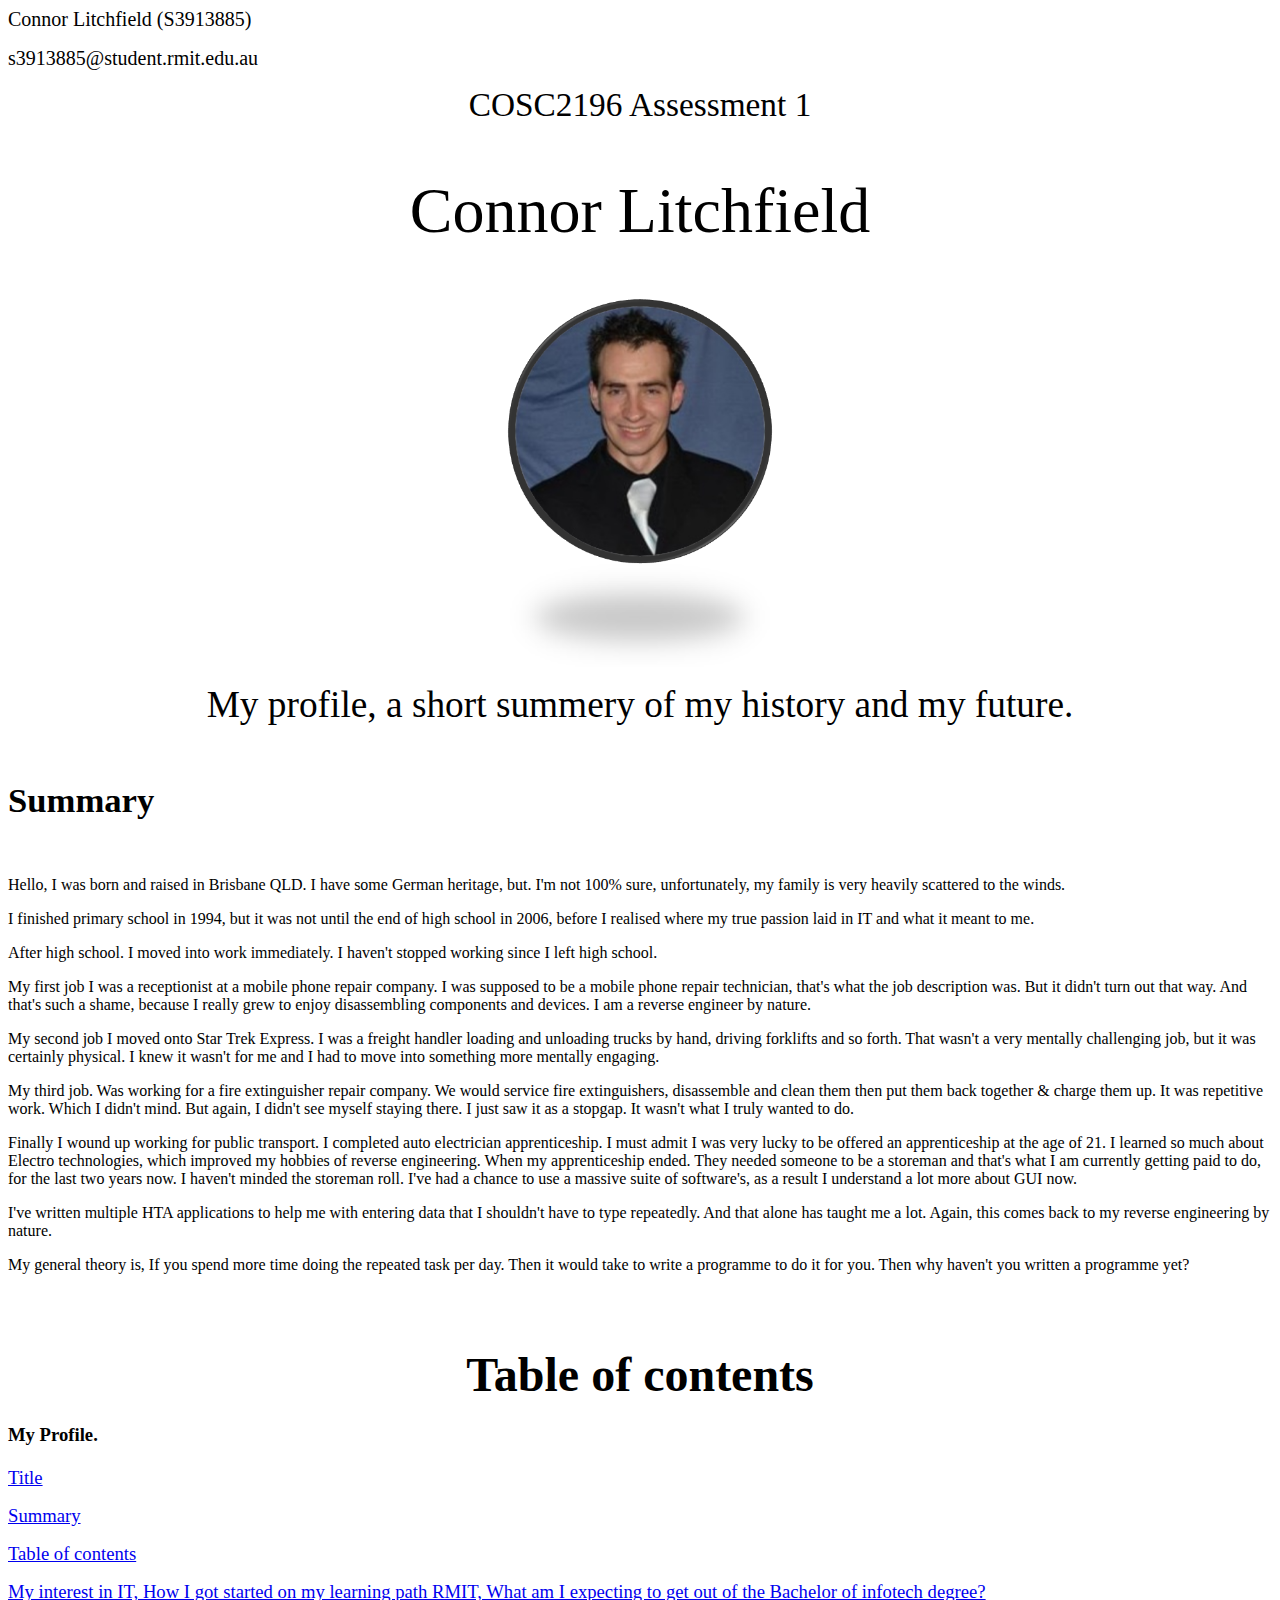
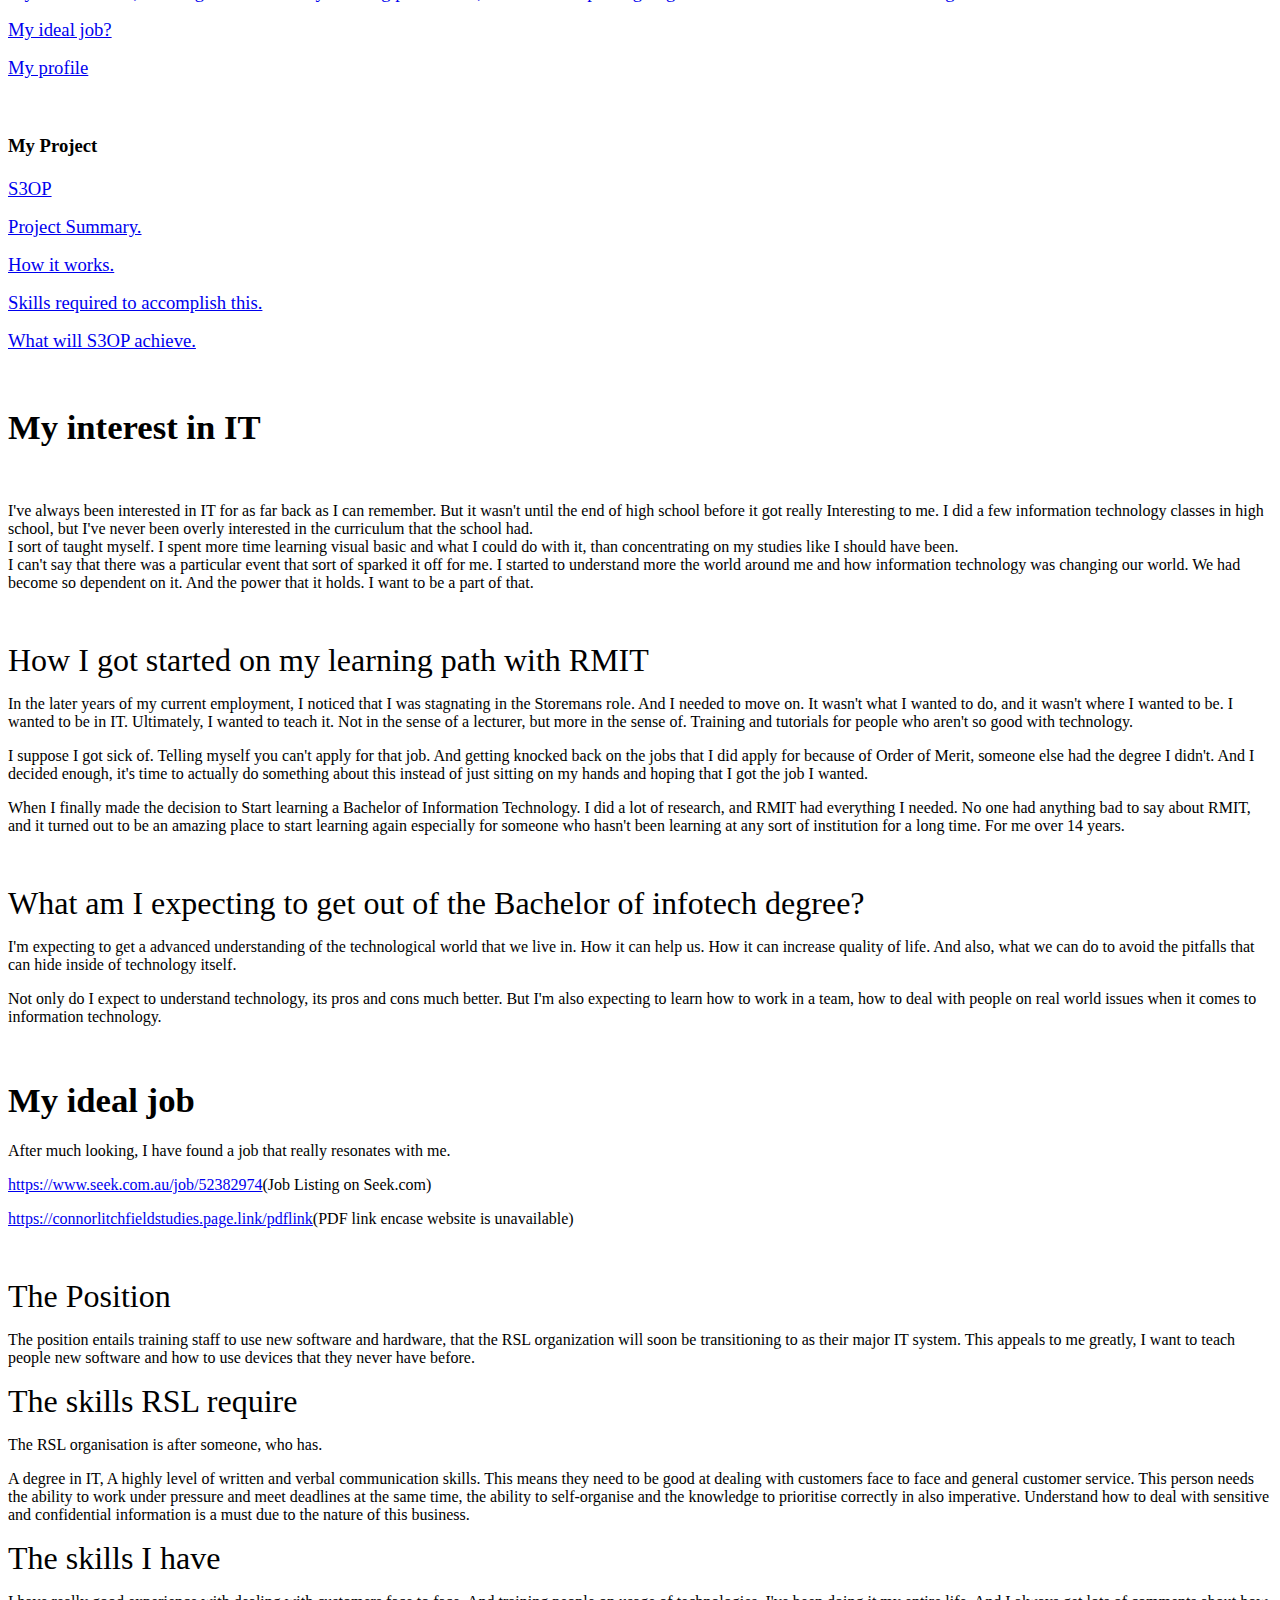
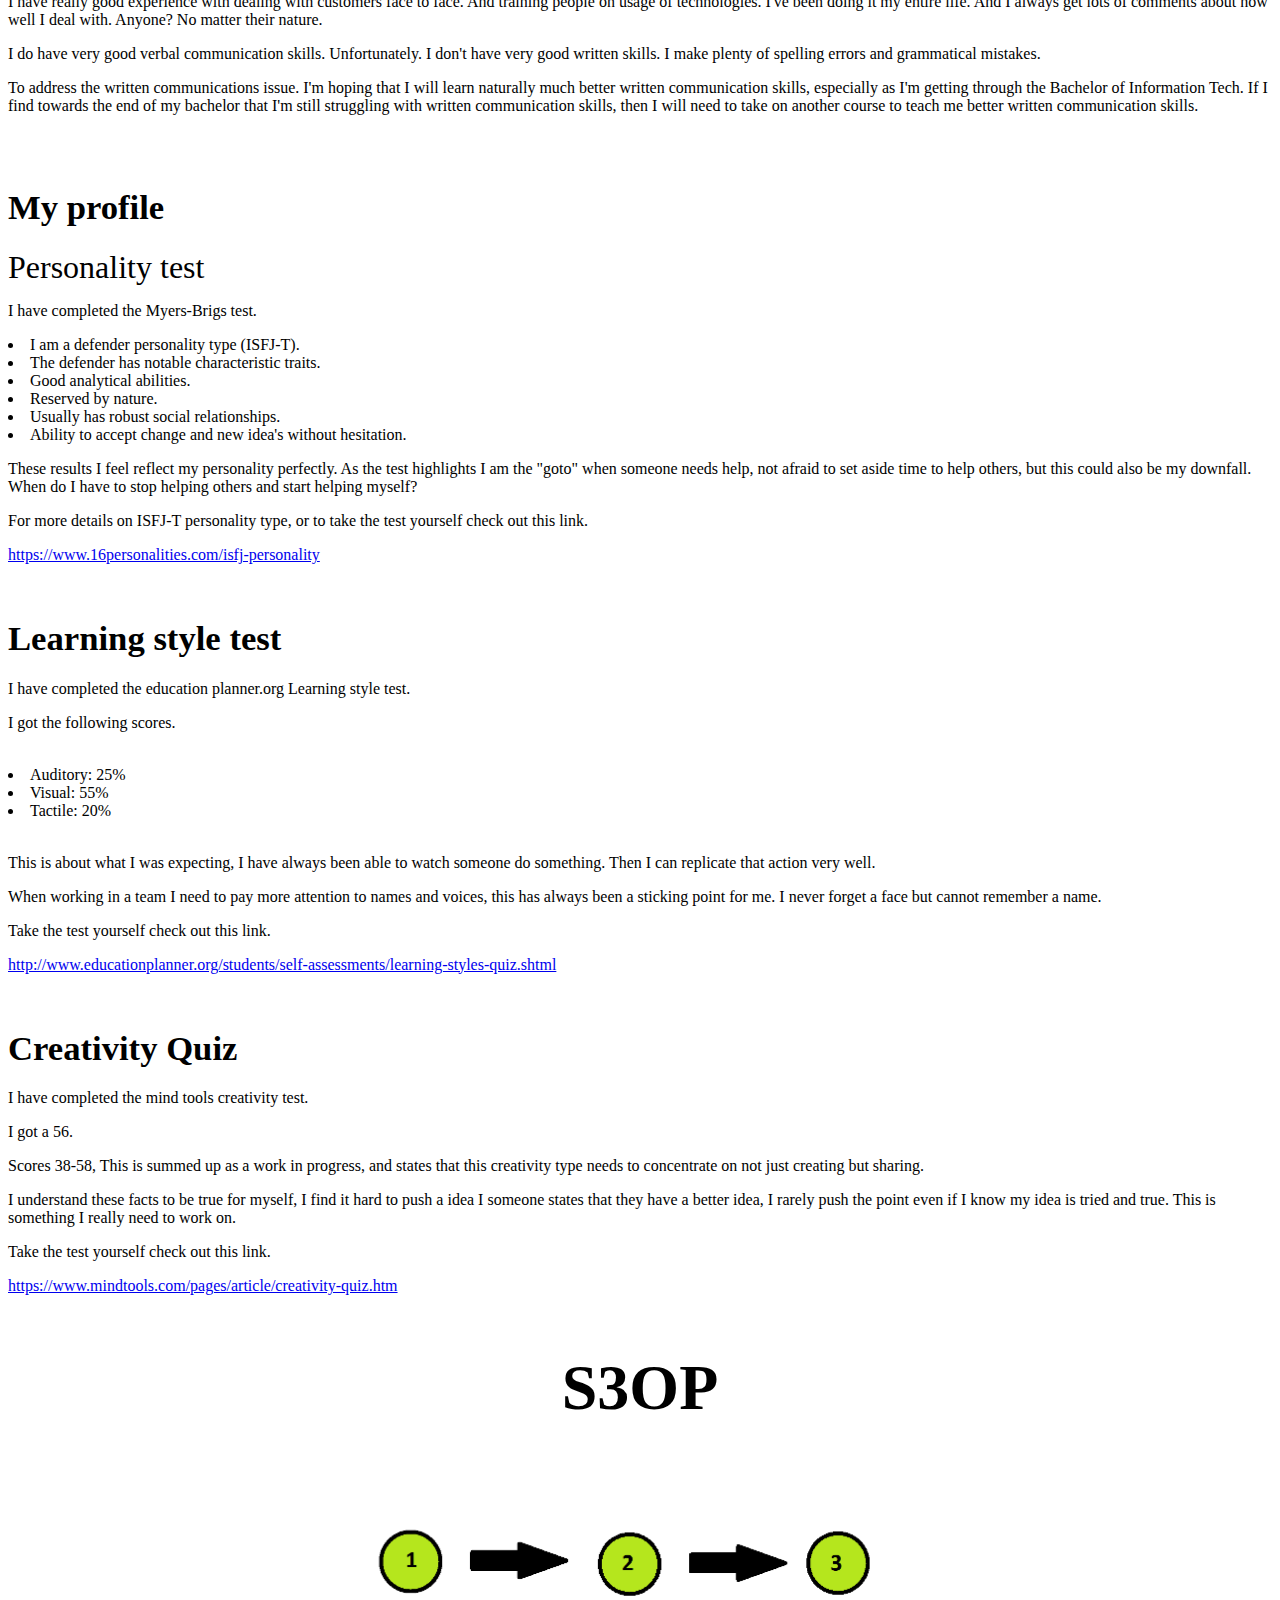
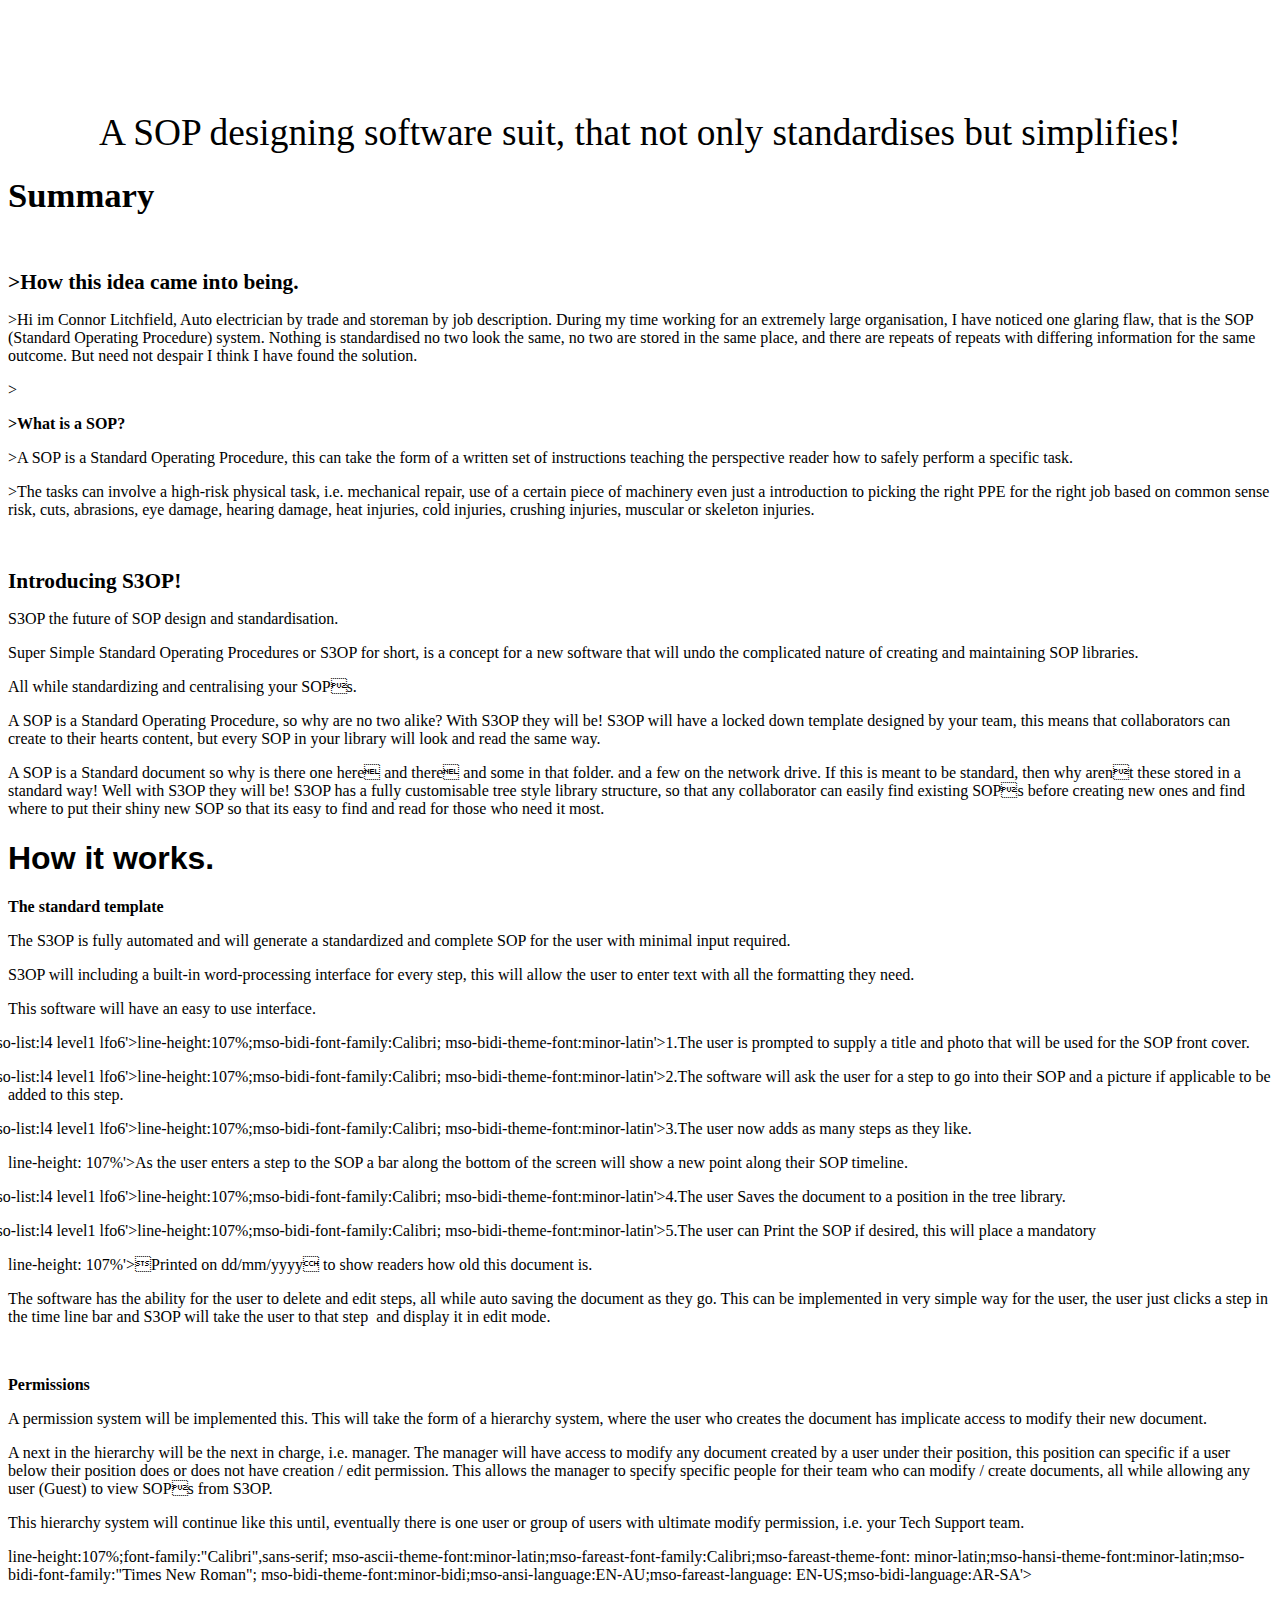
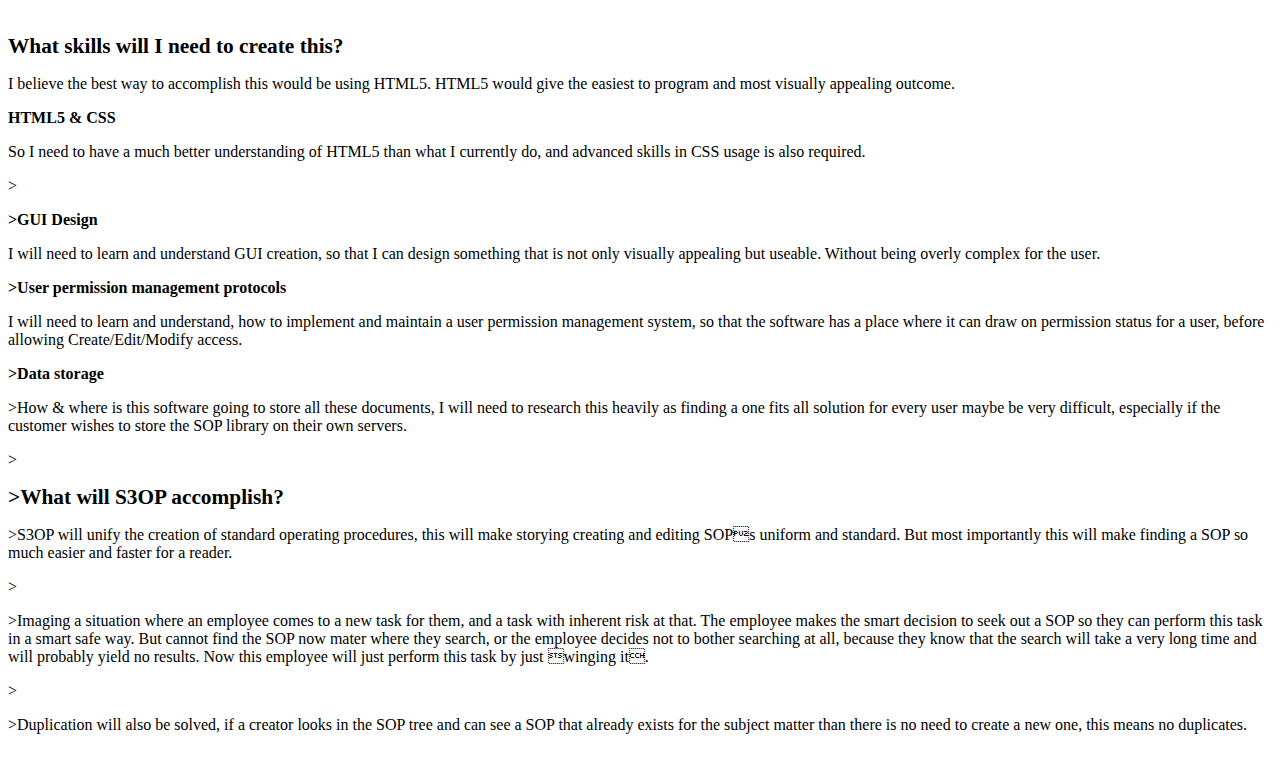
<file: index.html>
<body>

<!-- Main Heading Include Photo and Name-->
<div ID="MainHeading">
<p align=left><span style='font-size:15.0pt'>Connor Litchfield (S3913885)</span></p>
<p align=left><span style='font-size:15.0pt'>s3913885@student.rmit.edu.au</span></p>
<p align=center><span style='font-size:25.0pt'>COSC2196 Assessment 1</span></p>
&nbsp;
<p align=center><span style='font-size:48.0pt'>Connor Litchfield</span></p>
&nbsp;
<p align=center><img width=266 height=369 src="Index_files/image01.png"></p>
<p align=center><span style='font-size:28.0pt'>My profile, a short summery of my history and my future.</span></p>
&nbsp;
</div>
<!-- Now the fun begins This is my summary-->
<div ID="Summary">
<h1><span style='font-size:26.0pt'>Summary</span></h1>
&nbsp;
<p align=left><span style='font-size:12.0pt'>Hello, I was born and raised in Brisbane QLD. I have some German heritage, but. I'm not 100% sure, unfortunately, my family is very heavily scattered to the winds.</span></p>
<p align=left><span style='font-size:12.0pt'>I finished primary school in 1994, but it was not until the end of high school in 2006, before I realised where my true passion laid in IT and what it meant to me.</span></p>
<p align=left><span style='font-size:12.0pt'>After high school. I moved into work immediately. I haven't stopped working since I left high school.</span></p>
<p align=left><span style='font-size:12.0pt'>My first job I was a receptionist at a mobile phone repair company. I was supposed to be a mobile phone repair technician, that's what the job description was. But it didn't turn out that way. And that's such a shame, because I really grew to enjoy disassembling components and devices. I am a reverse engineer by nature.</span></p>
<p align=left><span style='font-size:12.0pt'>My second job I moved onto Star Trek Express. I was a freight handler loading and unloading trucks by hand, driving forklifts and so forth. That wasn't a very mentally challenging job, but it was certainly physical. I knew it wasn't for me and I had to move into something more mentally engaging.</span></p>
<p align=left><span style='font-size:12.0pt'>My third job. Was working for a fire extinguisher repair company. We would service fire extinguishers, disassemble and clean them then put them back together & charge them up. It was repetitive work. Which I didn't mind. But again, I didn't see myself staying there. I just saw it as a stopgap. It wasn't what I truly wanted to do.</span></p>
<p align=left><span style='font-size:12.0pt'>Finally I wound up working for public transport. I completed auto electrician apprenticeship. I must admit I was very lucky to be offered an apprenticeship at the age of 21. I learned so much about Electro technologies, which improved my hobbies of reverse engineering. When my apprenticeship ended. They needed someone to be a storeman and that's what I am currently getting paid to do, for the last two years now. I haven't minded the storeman roll. I've had a chance to use a massive suite of software's, as a result I understand a lot more about GUI now.</span></p>
<p align=left><span style='font-size:12.0pt'>I've written multiple HTA applications to help me with entering data that I shouldn't have to type repeatedly. And that alone has taught me a lot. Again, this comes back to my reverse engineering by nature.</span></p>
<p align=left><span style='font-size:12.0pt'>My general theory is, If you spend more time doing the repeated task per day. Then it would take to write a programme to do it for you. Then why haven't you written a programme yet?</span></p>
&nbsp;
</div>
<!-- Table Of Contents-->
<div ID="TableOfContents">
&nbsp;
<h1 align=center><span style='font-size:36.0pt'>Table of contents</span></h1>
<h1 align=left><span style='font-size:14.0pt'>My Profile.</span></h1>
<p><a style='font-size:14.0pt' href="#MainHeading">Title</a></p>
<p><a style='font-size:14.0pt' href="#Summary">Summary</a></p>
<p><a style='font-size:14.0pt' href="#TableOfContents">Table of contents</a></p>
<p><a style='font-size:14.0pt' href="#MyInterestInIT">My interest in IT, How I got started on my learning path RMIT, What am I expecting to get out of the Bachelor of infotech degree?</a></p>
<p><a style='font-size:14.0pt' href="#MyIdealJob">My ideal job?</a></p>
<p><a style='font-size:14.0pt' href="#MyProfile">My profile</a></p>
&nbsp;
<h1 align=left><span style='font-size:14.0pt'>My Project</span></h1>
<p><a style='font-size:14.0pt' href="#S3OP">S3OP</a></p>
<p><a style='font-size:14.0pt' href="#ProjectSummary">Project Summary.</a></p>
<p><a style='font-size:14.0pt' href="#HowItWorks">How it works.</a></p>
<p><a style='font-size:14.0pt' href="#Skills">Skills required to accomplish this.</a></p>
<p><a style='font-size:14.0pt' href="#WhatWillS3OPAchieve">What will S3OP achieve.</a></p>
</div>
<!-- My interest in IT -->
<div ID="MyInterestInIT">
&nbsp;
<h1><span style='font-size:26.0pt'>My interest in IT</span></h1>
&nbsp;
<p align=left><span style='font-size:12.0pt'>I've always been interested in IT for as far back as I can remember. But it wasn't until the end of high school before it got really Interesting to me. I did a few information technology classes in high school, but I've never been overly interested in the curriculum that the school had.
<br>I sort of taught myself. I spent more time learning visual basic and what I could do with it, than concentrating on my studies like I should have been.
<br>I can't say that there was a particular event that sort of sparked it off for me. I started to understand more the world around me and how information technology was changing our world. We had become so dependent on it. And the power that it holds. I want to be a part of that.</span></p>
&nbsp;
<p align=left><span style='font-size:24.0pt'>How I got started on my learning path with RMIT</span></p>
<p align=left><span style='font-size:12.0pt'>In the later years of my current employment, I noticed that I was stagnating in the Storemans role. And I needed to move on. It wasn't what I wanted to do, and it wasn't where I wanted to be. I wanted to be in IT. Ultimately, I wanted to teach it. Not in the sense of a lecturer, but more in the sense of. Training and tutorials for people who aren't so good with technology.</span></p>
<p align=left><span style='font-size:12.0pt'>I suppose I got sick of. Telling myself you can't apply for that job. And getting knocked back on the jobs that I did apply for because of Order of Merit, someone else had the degree I didn't. And I decided enough, it's time to actually do something about this instead of just sitting on my hands and hoping that I got the job I wanted.</span></p>
<p align=left><span style='font-size:12.0pt'>When I finally made the decision to Start learning a Bachelor of Information Technology. I did a lot of research, and RMIT had everything I needed. No one had anything bad to say about RMIT, and it turned out to be an amazing place to start learning again especially for someone who hasn't been learning at any sort of institution for a long time. For me over 14 years.</span></p>
&nbsp;
<p align=left><span style='font-size:24.0pt'>What am I expecting to get out of the Bachelor of infotech degree?</span></p>
<p align=left><span style='font-size:12.0pt'>I'm expecting to get a advanced understanding of the technological world that we live in. How it can help us. How it can increase quality of life. And also, what we can do to avoid the pitfalls that can hide inside of technology itself.</span></p>
<p align=left><span style='font-size:12.0pt'>Not only do I expect to understand technology, its pros and cons much better. But I'm also expecting to learn how to work in a team, how to deal with people on real world issues when it comes to information technology.</span></p>

<!-- My ideal job -->
&nbsp;
<div ID="MyIdealJob">
<h1><span style='font-size:26.0pt'>My ideal job</span></h1>
<p align=left><span style='font-size:12.0pt'>After much looking, I have found a job that really resonates with me.</span></p>
<p align=left><span style='font-size:12.0pt'><a href="https://www.seek.com.au/job/52382974">https://www.seek.com.au/job/52382974</a>(Job Listing on Seek.com)</span></p>
<p align=left><span style='font-size:12.0pt'><a href="https://connorlitchfieldstudies.page.link/pdflink">https://connorlitchfieldstudies.page.link/pdflink</a>(PDF link encase website is unavailable) </span></p>
&nbsp;
<p align=left><span style='font-size:24.0pt'>The Position</span></p>
<p align=left><span style='font-size:12.0pt'>The position entails training staff to use new software and hardware, that the RSL organization will soon be transitioning to as their major IT system. This appeals to me greatly, I want to teach people new software and how to use devices that they never have before.</span></p>
<p align=left><span style='font-size:24.0pt'>The skills RSL require</span></p>
<p align=left><span style='font-size:12.0pt'>The RSL organisation is after someone, who has.</span></p>
<p align=left><span style='font-size:12.0pt'>A degree in IT, A highly level of written and verbal communication skills. This means they need to be good at dealing with customers face to face and general customer service. This person needs the ability to work under pressure and meet deadlines at the same time, the ability to self-organise and the knowledge to prioritise correctly in also imperative. Understand how to deal with sensitive and confidential information is a must due to the nature of this business. </span></p>
<p align=left><span style='font-size:24.0pt'>The skills I have</span></p>
<p align=left><span style='font-size:12.0pt'>I have really good experience with dealing with customers face to face. And training people on usage of technologies. I've been doing it my entire life. And I always get lots of comments about how well I deal with. Anyone? No matter their nature.</span></p>
<p align=left><span style='font-size:12.0pt'>I do have very good verbal communication skills. Unfortunately. I don't have very good written skills. I make plenty of spelling errors and grammatical mistakes.</span></p>
<p align=left><span style='font-size:12.0pt'>To address the written communications issue. I'm</span> hoping that I will learn naturally much better written communication skills, especially as I'm getting through the Bachelor of Information Tech. If I find towards the end of my bachelor that I'm still struggling with written communication skills, then I will need to take on another course to teach me better written communication skills.</span></p>
&nbsp;
</div>
<!-- My profile -->
<div ID="MyProfile">
&nbsp;
<h1><span style='font-size:26.0pt'>My profile</span></h1>
<p align=left><span style='font-size:24.0pt'>Personality test</span></p>
<p align=left><span style='font-size:12.0pt'>I have completed the Myers-Brigs test. </span></p>
<li>I am a defender personality type (ISFJ-T).</li>
<li>The defender has notable characteristic traits.</li>
<li>Good analytical abilities.</li>
<li>Reserved by nature.</li>
<li>Usually has robust social relationships.</li>
<li>Ability to accept change and new idea's without hesitation.</li>
<p align=left><span style='font-size:12.0pt'>These results I feel reflect my personality perfectly. As the test highlights I am the "goto" when someone needs help, not afraid to set aside time to help others, but this could also be my downfall. When do I have to stop helping others and start helping myself?</span></p>
<p align=left><span style='font-size:12.0pt'>For more details on ISFJ-T personality type, or to take the test yourself check out this link.</span></p>
<p align=left><span style='font-size:12.0pt'><a
href="https://www.16personalities.com/isfj-personality">https://www.16personalities.com/isfj-personality</a></span></p>
&nbsp;
<h1><span style='font-size:26.0pt'>Learning style test</span></h1>
<p align=left><span style='font-size:12.0pt'>I have completed the education planner.org Learning style test.</span></p>
<p align=left><span style='font-size:12.0pt'>I got the following scores.</span></p>
&nbsp;
<li>Auditory: 25%</li>
<li>Visual: 55%</li>
<li>Tactile: 20%</li>
&nbsp;
<p align=left><span style='font-size:12.0pt'>This is about what I was expecting, I have always been able to watch someone do something. Then I can replicate that action very well.</span></p>
<p align=left><span style='font-size:12.0pt'>When working in a team I need to pay more attention to names and voices, this has always been a sticking point for me. I never forget a face but cannot remember a name.</span></p>
<p align=left><span style='font-size:12.0pt'>Take the test yourself check out this link.</span></p>
<p align=left><span style='font-size:12.0pt'><a href="http://www.educationplanner.org/students/self-assessments/learning-styles-quiz.shtml">http://www.educationplanner.org/students/self-assessments/learning-styles-quiz.shtml</a></span></p>
&nbsp;
<h1><span style='font-size:26.0pt'>Creativity Quiz</span></h1>
<p align=left><span style='font-size:12.0pt'>I have completed the mind tools creativity test.</span></p>
<p align=left><span style='font-size:12.0pt'>I got a 56.</span></p>
<p align=left><span style='font-size:12.0pt'>Scores 38-58, This is summed up as a work in progress, and states that this creativity type needs to concentrate on not just creating but sharing.</span></p>
<p align=left><span style='font-size:12.0pt'>I understand these facts to be true for myself, I find it hard to push a idea I someone states that they have a better idea, I rarely push the point even if I know my idea is tried and true. This is something I really need to work on.</span></p>
<p align=left><span style='font-size:12.0pt'>Take the test yourself check out this link.</span></p>
<p align=left><span style='font-size:12.0pt'><a href="https://www.mindtools.com/pages/article/creativity-quiz.htm">https://www.mindtools.com/pages/article/creativity-quiz.htm</a></span></p>
</div>
<!-- S3OP -->
<div ID="S3OP">
&nbsp;
<h1 align=center><span style='font-size:48.0pt'>S3OP</span></h1>
&nbsp;
<p align=center><img width=602 height=181 src="Index_files/image02.png"></p>
&nbsp;
<p align=center><span style='font-size:28.0pt'>A SOP designing software suit, that not only standardises but simplifies!</span></p>
</div>
<!-- Project Summary -->
<div ID="ProjectSummary">
<h1><span style='font-size:26.0pt'>Summary</span></h1>
&nbsp;
<p align=left><span style='font-size:12.0pt'><b><span style='font-size:16.0pt'>
>How this idea came into being. </span></b></span></p>

<p align=left><span style='font-size:12.0pt'><span style='font-size:12.0pt'>
>Hi im Connor Litchfield, Auto electrician by trade and
storeman by job description. During my time working for an extremely large
organisation, I have noticed one glaring flaw, that is the SOP (Standard
Operating Procedure) system. Nothing is standardised no two look the same, no
two are stored in the same place, and there are repeats of repeats with
differing information for the same outcome. But need not despair I think I have
found the solution.</span></p>

<p align=left><span style='font-size:12.0pt'><span style='font-size:12.0pt'>
>&nbsp;</span></p>

<p align=left><span style='font-size:12.0pt'><b><span style='font-size:12.0pt'>
>What is a SOP?</span></b></span></p>

<p align=left><span style='font-size:12.0pt'><span style='font-size:12.0pt'>
>A SOP is a Standard Operating Procedure, this can take the
form of a written set of instructions teaching the perspective reader how to
safely perform a specific task.</span></p>

<p align=left><span style='font-size:12.0pt'><span style='font-size:12.0pt'>
>The tasks can involve a high-risk physical task, i.e.</span> mechanical repair, use of a certain piece of machinery
even just <span class=SpellE>a</span> introduction to picking the right PPE for
the right job based on common sense risk, cuts, abrasions, eye damage, hearing
damage, heat injuries, cold injuries, crushing injuries, muscular or skeleton
injuries. </span></p>

<p align=left><span style='font-size:12.0pt'>&nbsp;</span></p>

<p class=MsoNoSpacing><b><span style='font-size:16.0pt'>Introducing S3OP!</span></b></span></p>

<p align=left><span style='font-size:12.0pt'><span style='font-size:12.0pt'>S3OP the
future of SOP design and standardisation. </span></p>

<p align=left><span style='font-size:12.0pt'><span style='font-size:12.0pt'>Super Simple
Standard Operating Procedures or S3OP for short, is a concept for a new
software that will undo the complicated nature of creating and maintaining SOP
libraries.</span></p>

<p align=left><span style='font-size:12.0pt'><span style='font-size:12.0pt'>All while
standardizing and centralising your SOPs.</span></p>

<p align=left><span style='font-size:12.0pt'><span style='font-size:12.0pt'>A SOP is a
Standard Operating Procedure, so why are no two alike? With S3OP they will be!
S3OP will have a locked down template designed by your team, this means that
collaborators can create to their hearts content, but every SOP in your library
will look and read the same way. </span></p>

<p align=left><span style='font-size:12.0pt'><span style='font-size:12.0pt'>A SOP is a
Standard document so why is there one here and there and some in that folder.
and a few on the network drive. If this is meant to be standard, then why arent</span> these stored in a standard way! Well with S3OP they
will be! S3OP has a fully customisable tree style library structure, so that
any collaborator can easily find existing SOPs before creating new ones and
find where to put their shiny new SOP so that <span class=SpellE>its</span>
easy to find and read for those who need it most. </span><br clear=all
style='mso-special-character:line-break;page-break-before:always'>
</span></p>

<h1><b><span style='font-family:"Calibri",sans-serif;mso-ascii-theme-font:minor-latin;
mso-fareast-font-family:Calibri;mso-fareast-theme-font:minor-latin;mso-hansi-theme-font:
minor-latin;mso-bidi-font-family:"Times New Roman";mso-bidi-theme-font:minor-bidi;
color:windowtext'>How it works.</span></b></h1>

<p align=left><span style='font-size:12.0pt'><b>The standard template</b></span></p>

<p align=left><span style='font-size:12.0pt'><span style='font-size:12.0pt'>The S3OP is
fully automated and will generate a standardized and complete SOP for the user
with minimal input required. </span></p>

<p align=left><span style='font-size:12.0pt'><span style='font-size:12.0pt'>S3OP will
including a built-in word-processing interface for every step, this will allow
the user to enter text with all the formatting they need. </span></p>

<p align=left><span style='font-size:12.0pt'><span style='font-size:12.0pt'>This
software will have an easy to use</span> interface. </span></p>

<p class=MsoListParagraphCxSpFirst style='text-indent:-18.0pt'>mso-list:l4 level1 lfo6'><![if !supportLists]><span
style='font-size:12.0pt'>line-height:107%;mso-bidi-font-family:Calibri;
mso-bidi-theme-font:minor-latin'><span style='mso-list:Ignore'>1.<span
style='font:7.0pt "Times New Roman"'><![endif]><span
style='font-size:12.0pt'>The user is prompted to supply a
title and photo that will be used for the SOP front cover.</span></p>

<p class=MsoListParagraphCxSpMiddle style='text-indent:-18.0pt'>mso-list:l4 level1 lfo6'><![if !supportLists]><span
style='font-size:12.0pt'>line-height:107%;mso-bidi-font-family:Calibri;
mso-bidi-theme-font:minor-latin'><span style='mso-list:Ignore'>2.<span
style='font:7.0pt "Times New Roman"'><![endif]><span
style='font-size:12.0pt'>The software will ask the user for a
step to go into their SOP and a picture if applicable to be added to this step.</span></p>

<p class=MsoListParagraphCxSpMiddle style='text-indent:-18.0pt'>mso-list:l4 level1 lfo6'><![if !supportLists]><span
style='font-size:12.0pt'>line-height:107%;mso-bidi-font-family:Calibri;
mso-bidi-theme-font:minor-latin'><span style='mso-list:Ignore'>3.<span
style='font:7.0pt "Times New Roman"'><![endif]><span
style='font-size:12.0pt'>The user now adds as many steps as
they like.</span></p>

<p class=MsoListParagraphCxSpMiddle><span style='font-size:12.0pt'>line-height:
107%'>As the user enters a step to the SOP a bar along the bottom of the screen
will show a new point along their SOP timeline.</span></p>

<p class=MsoListParagraphCxSpMiddle style='text-indent:-18.0pt'>mso-list:l4 level1 lfo6'><![if !supportLists]><span
style='font-size:12.0pt'>line-height:107%;mso-bidi-font-family:Calibri;
mso-bidi-theme-font:minor-latin'><span style='mso-list:Ignore'>4.<span
style='font:7.0pt "Times New Roman"'><![endif]><span
style='font-size:12.0pt'>The user Saves the document to a
position in the tree library.</span></p>

<p class=MsoListParagraphCxSpMiddle style='text-indent:-18.0pt'>mso-list:l4 level1 lfo6'><![if !supportLists]><span
style='font-size:12.0pt'>line-height:107%;mso-bidi-font-family:Calibri;
mso-bidi-theme-font:minor-latin'><span style='mso-list:Ignore'>5.<span
style='font:7.0pt "Times New Roman"'><![endif]><span
style='font-size:12.0pt'>The user can Print the SOP if
desired, this will place a mandatory </span></p>

<p class=MsoListParagraphCxSpLast><span style='font-size:12.0pt'>line-height:
107%'>Printed on dd/mm/<span class=SpellE>yyyy</span> to show readers how old
this document is.</span></p>

<p align=left><span style='font-size:12.0pt'><span style='font-size:12.0pt'>The software
has the ability for the user to delete and edit steps, all while auto saving
the document as they go. This can be implemented in very simple way for the
user, the user just clicks a step in the time line bar and S3OP will take the
user to that step<span style='mso-spacerun:yes'>  </span>and</span>
display it in edit mode.</span></p>

<p align=left><span style='font-size:12.0pt'><span style='font-size:12.0pt'>&nbsp;</span></p>

<p align=left><span style='font-size:12.0pt'><b>Permissions </b></span></p>

<p align=left><span style='font-size:12.0pt'><span style='font-size:12.0pt'>A permission
system will be implemented this. This will take the form of a hierarchy system,
where the user who creates the document has implicate access to modify their
new document. </span></p>

<p align=left><span style='font-size:12.0pt'><span style='font-size:12.0pt'>A next in
the hierarchy will be the next in charge, i.e.</span>
manager. The manager will have access to modify any document created by a user
under their position, this position can specific if a user below their position
does or does not have creation / edit permission. This allows the manager to
specify specific people for their team who can modify / create documents, all
while allowing any user (Guest) to view SOPs from S3OP.</span></p>

<p align=left><span style='font-size:12.0pt'><span style='font-size:12.0pt'>This
hierarchy system will continue like this until, eventually there is one user or
group of users with ultimate modify permission, i.e.</span>
your Tech Support team.</span></p>

<span style='font-size:12.0pt'>line-height:107%;font-family:"Calibri",sans-serif;
mso-ascii-theme-font:minor-latin;mso-fareast-font-family:Calibri;mso-fareast-theme-font:
minor-latin;mso-hansi-theme-font:minor-latin;mso-bidi-font-family:"Times New Roman";
mso-bidi-theme-font:minor-bidi;mso-ansi-language:EN-AU;mso-fareast-language:
EN-US;mso-bidi-language:AR-SA'><br clear=all style='mso-special-character:line-break;
page-break-before:always'>
</span>

<p align=left><span style='font-size:12.0pt'><span style='font-size:12.0pt'>&nbsp;</span></p>

<p align=left><span style='font-size:12.0pt'><b><span style='font-size:16.0pt'>What
skills will I need to create this?</span></b></span></p>

<p align=left><span style='font-size:12.0pt'><span style='font-size:12.0pt'>I believe
the best way to accomplish this would be using HTML5. HTML5 would give the
easiest to program and most visually appealing outcome.</span></p>

<p align=left><span style='font-size:12.0pt'><b>HTML5 &amp; CSS</b><span
style='font-size:12.0pt'></span></p>

<p align=left><span style='font-size:12.0pt'><span
style='font-size:12.0pt'>So</span><span
style='font-size:12.0pt'> I need to have a much better
understanding of HTML5 than what I currently do, and advanced skills in CSS
usage is also required.</span></p>

<p align=left><span style='font-size:12.0pt'><span style='font-size:12.0pt'>
>&nbsp;</span></p>

<p align=left><span style='font-size:12.0pt'><b><span style='font-size:12.0pt'>
>GUI Design</span></b></span></p>

<p align=left><span style='font-size:12.0pt'><span style='font-size:12.0pt'>I will need
to learn and understand GUI creation, so that I can design something that is
not only visually appealing but useable. Without being overly complex for the
user.</span></p>

<p align=left><span style='font-size:12.0pt'><b><span style='font-size:12.0pt'>
>User permission management protocols</span></b></span></p>

<p align=left><span style='font-size:12.0pt'><span style='font-size:12.0pt'>I will need
to learn and understand, how to implement and maintain a user permission
management system, so that the software has a place where it can draw on
permission status for a user, before allowing Create/Edit/Modify access.</span></p>

<p align=left><span style='font-size:12.0pt'><b><span style='font-size:12.0pt'>
>Data storage</span></b></span></p>

<p align=left><span style='font-size:12.0pt'><span style='font-size:12.0pt'>
>How &amp; where is this software going to store all these
documents, I will need to research this heavily as finding a one fits all
solution for every user maybe be very difficult, especially if the customer
wishes to store the SOP library on their own servers. </span></p>

<p align=left><span style='font-size:12.0pt'><span style='font-size:12.0pt'>
>&nbsp;</span></p>

<p align=left><span style='font-size:12.0pt'><b><span style='font-size:16.0pt'>
>What will S3OP accomplish?</span></b></span></p>

<p align=left><span style='font-size:12.0pt'><span style='font-size:12.0pt'>
>S3OP will unify the creation of standard operating
procedures, this will make storying creating and editing SOPs uniform and
standard. But most importantly this will make finding a SOP so much easier and
faster for a reader. </span></p>

<p align=left><span style='font-size:12.0pt'><span style='font-size:12.0pt'>
>&nbsp;</span></p>

<p align=left><span style='font-size:12.0pt'><span style='font-size:12.0pt'>
>Imaging a situation where an employee comes to a new task for
them, and a task with inherent risk at that. The employee makes the smart
decision to seek out a SOP so they can perform this task in a smart safe way.
But cannot find the SOP now <span class=SpellE>mater</span> where they search,
or the employee decides not to bother searching at all, because they know that
the search will take a very long time and will probably yield no results. Now
this employee will just perform this task by just winging it.</span></p>

<p align=left><span style='font-size:12.0pt'><span style='font-size:12.0pt'>
>&nbsp;</span></p>

<p align=left><span style='font-size:12.0pt'><span style='font-size:12.0pt'>
>Duplication will also be solved, if a creator looks in the
SOP tree and can see a SOP that already exists for the subject matter than
there is no need to create a new one, this means no duplicates.</span></p>

&nbsp;

&nbsp;

&nbsp;

&nbsp;

</div>

</body>

</html>
</file>
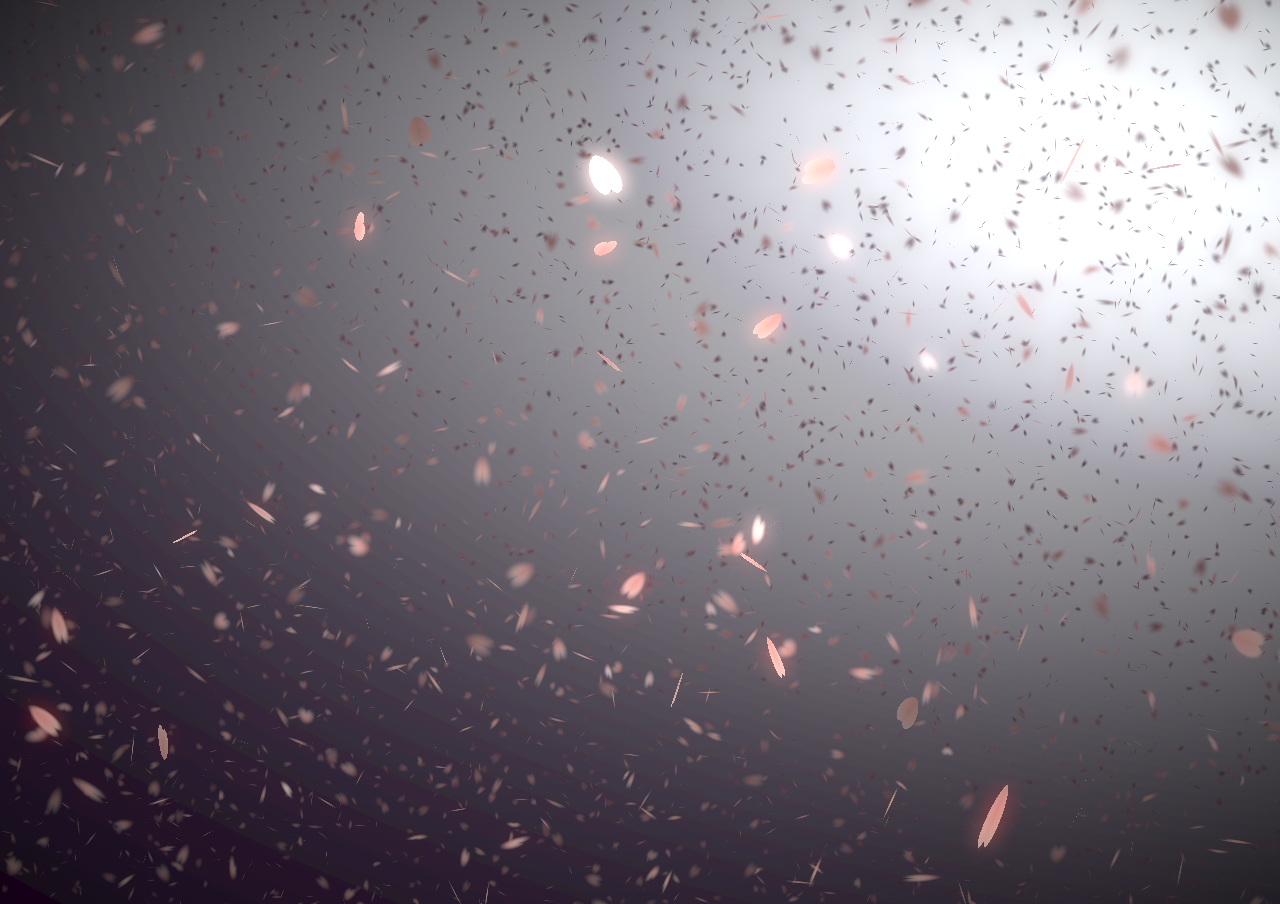
<file: FanceyBackgrounds/Sakura/index.html>
<!DOCTYPE html>
<html lang="en" >
<head>
  <meta charset="UTF-8">
  <title>CodePen - A Pen by  Anand Davaasuren</title>
  <link rel="stylesheet" href="./style.css">

</head>
<body>
<!-- partial:index.partial.html -->
<canvas id="sakura"></canvas>
<div class="btnbg">
</div>

<!-- sakura shader -->
<script id="sakura_point_vsh" type="x-shader/x_vertex">
uniform mat4 uProjection;
uniform mat4 uModelview;
uniform vec3 uResolution;
uniform vec3 uOffset;
uniform vec3 uDOF;  //x:focus distance, y:focus radius, z:max radius
uniform vec3 uFade; //x:start distance, y:half distance, z:near fade start

attribute vec3 aPosition;
attribute vec3 aEuler;
attribute vec2 aMisc; //x:size, y:fade

varying vec3 pposition;
varying float psize;
varying float palpha;
varying float pdist;

//varying mat3 rotMat;
varying vec3 normX;
varying vec3 normY;
varying vec3 normZ;
varying vec3 normal;

varying float diffuse;
varying float specular;
varying float rstop;
varying float distancefade;

void main(void) {
    // Projection is based on vertical angle
    vec4 pos = uModelview * vec4(aPosition + uOffset, 1.0);
    gl_Position = uProjection * pos;
    gl_PointSize = aMisc.x * uProjection[1][1] / -pos.z * uResolution.y * 0.5;
    
    pposition = pos.xyz;
    psize = aMisc.x;
    pdist = length(pos.xyz);
    palpha = smoothstep(0.0, 1.0, (pdist - 0.1) / uFade.z);
    
    vec3 elrsn = sin(aEuler);
    vec3 elrcs = cos(aEuler);
    mat3 rotx = mat3(
        1.0, 0.0, 0.0,
        0.0, elrcs.x, elrsn.x,
        0.0, -elrsn.x, elrcs.x
    );
    mat3 roty = mat3(
        elrcs.y, 0.0, -elrsn.y,
        0.0, 1.0, 0.0,
        elrsn.y, 0.0, elrcs.y
    );
    mat3 rotz = mat3(
        elrcs.z, elrsn.z, 0.0, 
        -elrsn.z, elrcs.z, 0.0,
        0.0, 0.0, 1.0
    );
    mat3 rotmat = rotx * roty * rotz;
    normal = rotmat[2];
    
    mat3 trrotm = mat3(
        rotmat[0][0], rotmat[1][0], rotmat[2][0],
        rotmat[0][1], rotmat[1][1], rotmat[2][1],
        rotmat[0][2], rotmat[1][2], rotmat[2][2]
    );
    normX = trrotm[0];
    normY = trrotm[1];
    normZ = trrotm[2];
    
    const vec3 lit = vec3(0.6917144638660746, 0.6917144638660746, -0.20751433915982237);
    
    float tmpdfs = dot(lit, normal);
    if(tmpdfs < 0.0) {
        normal = -normal;
        tmpdfs = dot(lit, normal);
    }
    diffuse = 0.4 + tmpdfs;
    
    vec3 eyev = normalize(-pos.xyz);
    if(dot(eyev, normal) > 0.0) {
        vec3 hv = normalize(eyev + lit);
        specular = pow(max(dot(hv, normal), 0.0), 20.0);
    }
    else {
        specular = 0.0;
    }
    
    rstop = clamp((abs(pdist - uDOF.x) - uDOF.y) / uDOF.z, 0.0, 1.0);
    rstop = pow(rstop, 0.5);
    //-0.69315 = ln(0.5)
    distancefade = min(1.0, exp((uFade.x - pdist) * 0.69315 / uFade.y));
}
</script>
<script id="sakura_point_fsh" type="x-shader/x_fragment">
#ifdef GL_ES
//precision mediump float;
precision highp float;
#endif

uniform vec3 uDOF;  //x:focus distance, y:focus radius, z:max radius
uniform vec3 uFade; //x:start distance, y:half distance, z:near fade start

const vec3 fadeCol = vec3(0.08, 0.03, 0.06);

varying vec3 pposition;
varying float psize;
varying float palpha;
varying float pdist;

//varying mat3 rotMat;
varying vec3 normX;
varying vec3 normY;
varying vec3 normZ;
varying vec3 normal;

varying float diffuse;
varying float specular;
varying float rstop;
varying float distancefade;

float ellipse(vec2 p, vec2 o, vec2 r) {
    vec2 lp = (p - o) / r;
    return length(lp) - 1.0;
}

void main(void) {
    vec3 p = vec3(gl_PointCoord - vec2(0.5, 0.5), 0.0) * 2.0;
    vec3 d = vec3(0.0, 0.0, -1.0);
    float nd = normZ.z; //dot(-normZ, d);
    if(abs(nd) < 0.0001) discard;
    
    float np = dot(normZ, p);
    vec3 tp = p + d * np / nd;
    vec2 coord = vec2(dot(normX, tp), dot(normY, tp));
    
    //angle = 15 degree
    const float flwrsn = 0.258819045102521;
    const float flwrcs = 0.965925826289068;
    mat2 flwrm = mat2(flwrcs, -flwrsn, flwrsn, flwrcs);
    vec2 flwrp = vec2(abs(coord.x), coord.y) * flwrm;
    
    float r;
    if(flwrp.x < 0.0) {
        r = ellipse(flwrp, vec2(0.065, 0.024) * 0.5, vec2(0.36, 0.96) * 0.5);
    }
    else {
        r = ellipse(flwrp, vec2(0.065, 0.024) * 0.5, vec2(0.58, 0.96) * 0.5);
    }
    
    if(r > rstop) discard;
    
    vec3 col = mix(vec3(1.0, 0.8, 0.75), vec3(1.0, 0.9, 0.87), r);
    float grady = mix(0.0, 1.0, pow(coord.y * 0.5 + 0.5, 0.35));
    col *= vec3(1.0, grady, grady);
    col *= mix(0.8, 1.0, pow(abs(coord.x), 0.3));
    col = col * diffuse + specular;
    
    col = mix(fadeCol, col, distancefade);
    
    float alpha = (rstop > 0.001)? (0.5 - r / (rstop * 2.0)) : 1.0;
    alpha = smoothstep(0.0, 1.0, alpha) * palpha;
    
    gl_FragColor = vec4(col * 0.5, alpha);
}
</script>
<!-- effects -->
<script id="fx_common_vsh" type="x-shader/x_vertex">
uniform vec3 uResolution;
attribute vec2 aPosition;

varying vec2 texCoord;
varying vec2 screenCoord;

void main(void) {
    gl_Position = vec4(aPosition, 0.0, 1.0);
    texCoord = aPosition.xy * 0.5 + vec2(0.5, 0.5);
    screenCoord = aPosition.xy * vec2(uResolution.z, 1.0);
}
</script>
<script id="bg_fsh" type="x-shader/x_fragment">
#ifdef GL_ES
//precision mediump float;
precision highp float;
#endif

uniform vec2 uTimes;

varying vec2 texCoord;
varying vec2 screenCoord;

void main(void) {
    vec3 col;
    float c;
    vec2 tmpv = texCoord * vec2(0.8, 1.0) - vec2(0.95, 1.0);
    c = exp(-pow(length(tmpv) * 1.8, 2.0));
    col = mix(vec3(0.02, 0.0, 0.03), vec3(0.96, 0.98, 1.0) * 1.5, c);
    gl_FragColor = vec4(col * 0.5, 1.0);
}
</script>
<script id="fx_brightbuf_fsh" type="x-shader/x_fragment">
#ifdef GL_ES
//precision mediump float;
precision highp float;
#endif
uniform sampler2D uSrc;
uniform vec2 uDelta;

varying vec2 texCoord;
varying vec2 screenCoord;

void main(void) {
    vec4 col = texture2D(uSrc, texCoord);
    gl_FragColor = vec4(col.rgb * 2.0 - vec3(0.5), 1.0);
}
</script>
<script id="fx_dirblur_r4_fsh" type="x-shader/x_fragment">
#ifdef GL_ES
//precision mediump float;
precision highp float;
#endif
uniform sampler2D uSrc;
uniform vec2 uDelta;
uniform vec4 uBlurDir; //dir(x, y), stride(z, w)

varying vec2 texCoord;
varying vec2 screenCoord;

void main(void) {
    vec4 col = texture2D(uSrc, texCoord);
    col = col + texture2D(uSrc, texCoord + uBlurDir.xy * uDelta);
    col = col + texture2D(uSrc, texCoord - uBlurDir.xy * uDelta);
    col = col + texture2D(uSrc, texCoord + (uBlurDir.xy + uBlurDir.zw) * uDelta);
    col = col + texture2D(uSrc, texCoord - (uBlurDir.xy + uBlurDir.zw) * uDelta);
    gl_FragColor = col / 5.0;
}
</script>
<!-- effect fragment shader template -->
<script id="fx_common_fsh" type="x-shader/x_fragment">
#ifdef GL_ES
//precision mediump float;
precision highp float;
#endif
uniform sampler2D uSrc;
uniform vec2 uDelta;

varying vec2 texCoord;
varying vec2 screenCoord;

void main(void) {
    gl_FragColor = texture2D(uSrc, texCoord);
}
</script>
<!-- post processing -->
<script id="pp_final_vsh" type="x-shader/x_vertex">
uniform vec3 uResolution;
attribute vec2 aPosition;
varying vec2 texCoord;
varying vec2 screenCoord;
void main(void) {
    gl_Position = vec4(aPosition, 0.0, 1.0);
    texCoord = aPosition.xy * 0.5 + vec2(0.5, 0.5);
    screenCoord = aPosition.xy * vec2(uResolution.z, 1.0);
}
</script>
<script id="pp_final_fsh" type="x-shader/x_fragment">
#ifdef GL_ES
//precision mediump float;
precision highp float;
#endif
uniform sampler2D uSrc;
uniform sampler2D uBloom;
uniform vec2 uDelta;
varying vec2 texCoord;
varying vec2 screenCoord;
void main(void) {
    vec4 srccol = texture2D(uSrc, texCoord) * 2.0;
    vec4 bloomcol = texture2D(uBloom, texCoord);
    vec4 col;
    col = srccol + bloomcol * (vec4(1.0) + srccol);
    col *= smoothstep(1.0, 0.0, pow(length((texCoord - vec2(0.5)) * 2.0), 1.2) * 0.5);
    col = pow(col, vec4(0.45454545454545)); //(1.0 / 2.2)
    
    gl_FragColor = vec4(col.rgb, 1.0);
    gl_FragColor.a = 1.0;
}
</script>
<!-- partial -->
  <script  src="./script.js"></script>

</body>
</html>
</file>
<file: FanceyBackgrounds/Sakura/style.css>
body {
    padding:0;
    margin:0;
    overflow:hidden;
	height: 600px;
}
canvas {
    padding:0;
    margin:0;
}
div.btnbg {
    position:fixed;
    left:0;
    top:0;
}
</file>
